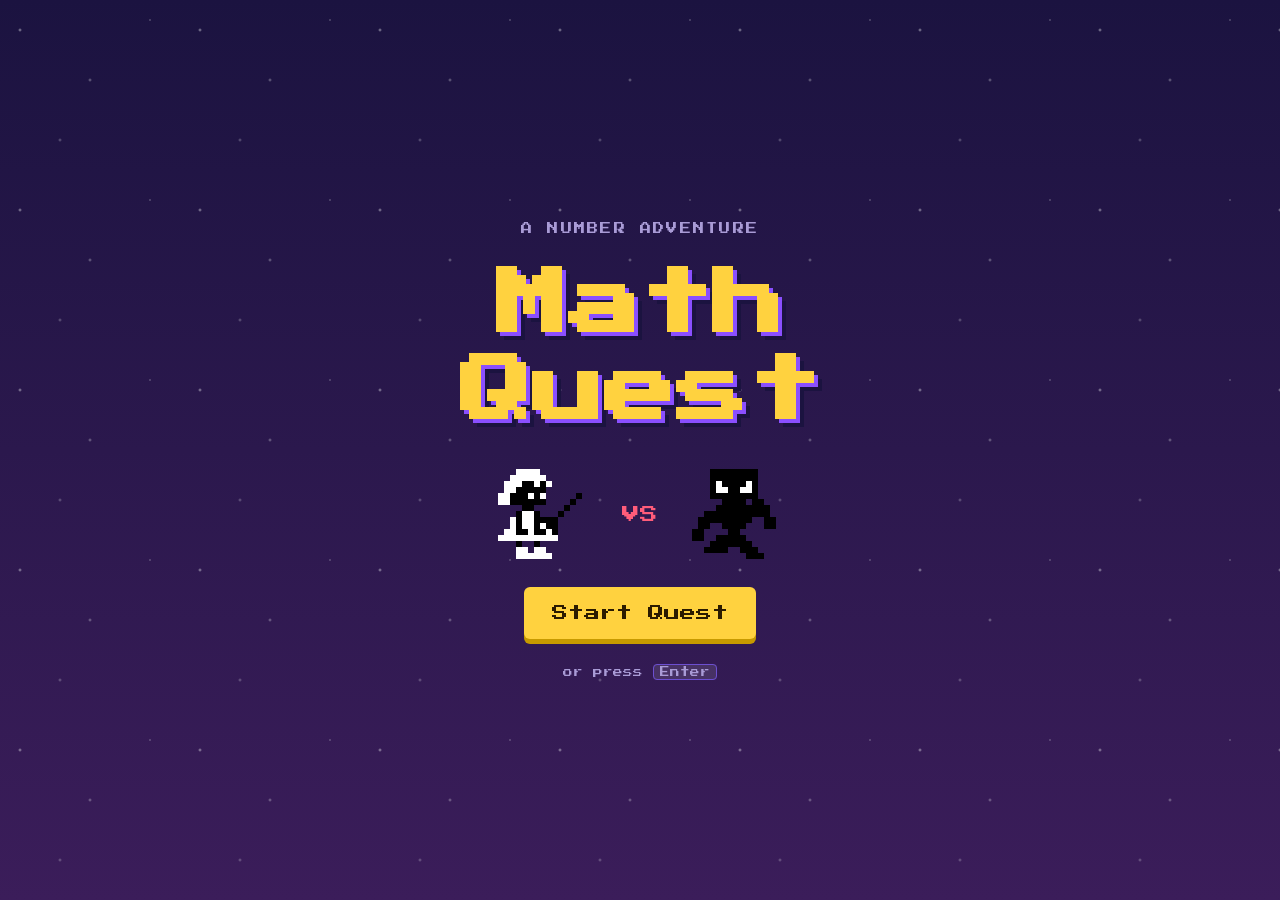
<file: index.html>
<!DOCTYPE html>
<html lang="en">
  <head>
    <meta charset="UTF-8" />
    <meta name="viewport" content="width=device-width, initial-scale=1.0" />
    <title>Math Quest</title>
    <link rel="preconnect" href="https://fonts.googleapis.com" />
    <link rel="preconnect" href="https://fonts.gstatic.com" crossorigin />
    <link
      href="https://fonts.googleapis.com/css2?family=Press+Start+2P&display=swap"
      rel="stylesheet"
    />
    <link rel="stylesheet" href="./style.css" />
  </head>
  <body>
    <main class="game">
      <!-- Title screen -->
      <section id="title-screen" class="screen title">
        <p class="title__tag">A Number Adventure</p>
        <h1 class="title__name">Math<br />Quest</h1>
        <div class="title__sprites">
          <img src="./img/bw_girl_v3.gif" alt="Hero" class="sprite sprite--hero" />
          <span class="title__vs">VS</span>
          <img src="./img/Sprite-0001b.gif" alt="Monster" class="sprite sprite--foe" />
        </div>
        <button id="start-btn" class="btn btn--big" type="button">Start Quest</button>
        <p class="hint">or press <kbd>Enter</kbd></p>
      </section>

      <!-- Game screen -->
      <section id="game-screen" class="screen play" hidden>
        <header class="hud">
          <div class="hud__item life"></div>
          <div class="hud__item level"></div>
          <div class="hud__item score"></div>
          <div class="hud__item high-score"></div>
        </header>

        <div class="arena">
          <img src="./img/bw_girl_v3.gif" alt="Player" class="sprite player" />
          <img src="./img/Sprite-0001b.gif" alt="Monster" class="sprite monster" />
        </div>

        <div class="panel">
          <p class="problem"></p>
          <div class="answer-row">
            <input
              type="number"
              class="your-answer"
              placeholder="Your answer"
              autocomplete="off"
            />
            <button id="attack-btn" class="btn" type="button">Attack!</button>
          </div>
          <div class="ops" role="group" aria-label="Operation">
            <button type="button" class="op" data-op="+">+</button>
            <button type="button" class="op" data-op="-">&minus;</button>
            <button type="button" class="op" data-op="×">&times;</button>
            <button type="button" class="op" data-op="÷">&divide;</button>
          </div>
        </div>
      </section>

      <!-- Game over overlay -->
      <div id="gameover" class="overlay" hidden>
        <div class="overlay__card">
          <h2>Game Over</h2>
          <p class="overlay__score"></p>
          <p class="overlay__best"></p>
          <button id="retry-btn" class="btn btn--big" type="button">Play Again</button>
          <p class="hint">or press <kbd>Enter</kbd></p>
        </div>
      </div>
    </main>

    <script type="module" src="js/main.js"></script>
  </body>
</html>
</file>
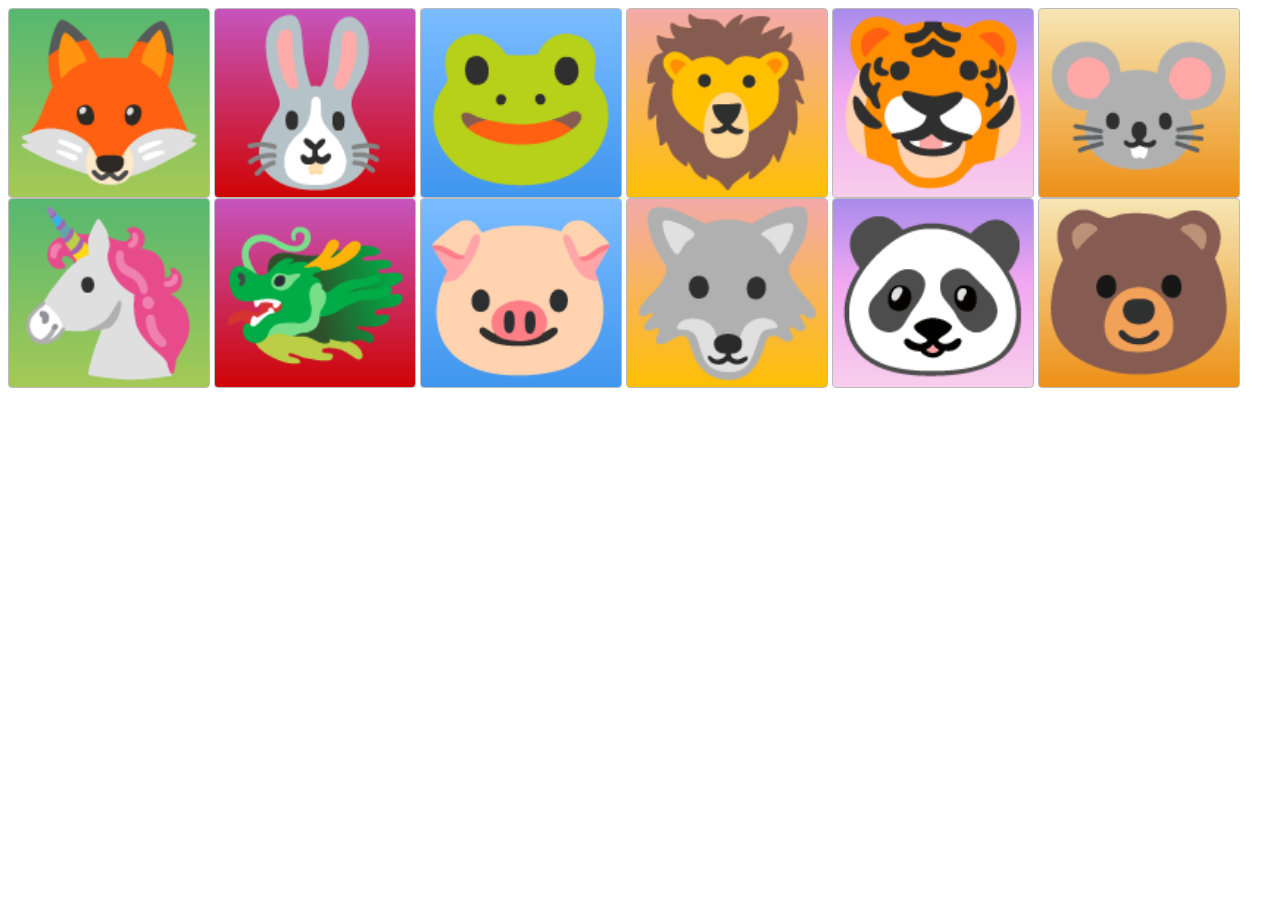
<file: resources/index.html>
<!DOCTYPE html>
<html>
  <head>
    <!-- the below meta tag is default in most modern browsers. however if you have an
  older browser, the emojis may not show up properly. In which case you need this meta
  tag. Read more here: https://teamtreehouse.com/community/meta-charsetutf8-what-does-this-mean-or-what-does-it-do-i-deleted-it-from-the-code-and-nothing-changed -->
    <meta charset="utf-8" />
    <title>Grid Master</title>
    <link rel="stylesheet" type="text/css" href="./style.css" />
  </head>
  <body>
    <div class="zone green">🦊</div>
    <div class="zone red">🐰</div>
    <div class="zone blue">🐸</div>
    <div class="zone yellow">🦁</div>
    <div class="zone purple">🐯</div>
    <div class="zone brown">🐭</div>
    <div class="zone green">🦄</div>
    <div class="zone red">🐲</div>
    <div class="zone blue">🐷</div>
    <div class="zone yellow">🐺</div>
    <div class="zone purple">🐼</div>
    <div class="zone brown">🐻</div>
  </body>
</html>
</file>
<file: style.css>
/* ---------- Theme ---------- */
:root {
  --bg-top: #1b1340;
  --bg-bottom: #3b1d5a;
  --ground: #2a1a47;
  --panel: #241748;
  --panel-border: #6c4fd1;
  --text: #f4efff;
  --muted: #a99bd6;
  --accent: #ffd23f;
  --accent-dark: #c79a00;
  --danger: #ff5c7a;
  --font: "Press Start 2P", "Courier New", monospace;
}

*,
*::before,
*::after {
  box-sizing: border-box;
}

[hidden] {
  display: none !important;
}

body {
  margin: 0;
  min-height: 100vh;
  font-family: var(--font);
  color: var(--text);
  background: linear-gradient(var(--bg-top), var(--bg-bottom)) fixed;
  display: flex;
  justify-content: center;
}

/* Twinkling stars */
body::before {
  content: "";
  position: fixed;
  inset: 0;
  pointer-events: none;
  background-image: radial-gradient(2px 2px at 20px 30px, #fff8, transparent),
    radial-gradient(2px 2px at 90px 80px, #fff6, transparent),
    radial-gradient(1px 1px at 150px 20px, #fff9, transparent),
    radial-gradient(2px 2px at 60px 140px, #fff5, transparent);
  background-size: 180px 180px;
  animation: twinkle 4s ease-in-out infinite alternate;
}

@keyframes twinkle {
  from { opacity: 0.4; }
  to { opacity: 1; }
}

.game {
  position: relative;
  width: 100%;
  max-width: 720px;
  padding: 24px 16px;
}

.screen {
  display: flex;
  flex-direction: column;
  align-items: center;
  gap: 20px;
}

.sprite {
  image-rendering: pixelated;
}

/* ---------- Buttons ---------- */
.btn {
  font-family: var(--font);
  font-size: 0.8rem;
  color: #2b1b00;
  background: var(--accent);
  border: 0;
  border-radius: 6px;
  padding: 14px 18px;
  cursor: pointer;
  box-shadow: 0 5px 0 var(--accent-dark);
  transition: transform 0.08s, box-shadow 0.08s;
}

.btn:hover {
  filter: brightness(1.08);
}

.btn:active {
  transform: translateY(4px);
  box-shadow: 0 1px 0 var(--accent-dark);
}

.btn--big {
  font-size: 1rem;
  padding: 18px 28px;
}

.hint {
  margin: 0;
  font-size: 0.6rem;
  color: var(--muted);
}

kbd {
  background: #ffffff1a;
  border: 1px solid var(--panel-border);
  border-radius: 4px;
  padding: 2px 6px;
  font-family: inherit;
}

/* ---------- Title screen ---------- */
.title {
  min-height: calc(100vh - 48px);
  justify-content: center;
  text-align: center;
  gap: 28px;
}

.title__tag {
  margin: 0;
  font-size: 0.7rem;
  letter-spacing: 0.2em;
  text-transform: uppercase;
  color: var(--muted);
}

.title__name {
  margin: 0;
  font-size: clamp(2.2rem, 11vw, 4.5rem);
  line-height: 1.2;
  color: var(--accent);
  text-shadow: 4px 4px 0 #8a4fff, 8px 8px 0 #1b1340;
}

.title__sprites {
  display: flex;
  align-items: flex-end;
  gap: 28px;
}

.title__sprites .sprite {
  width: 96px;
  height: 96px;
}

.sprite--hero {
  animation: bob 1.2s ease-in-out infinite;
}

.sprite--foe {
  animation: bob 1.2s ease-in-out infinite reverse;
}

.title__vs {
  font-size: 1.1rem;
  color: var(--danger);
  padding-bottom: 36px;
}

@keyframes bob {
  50% { transform: translateY(-8px); }
}

/* ---------- HUD ---------- */
.hud {
  width: 100%;
  display: grid;
  grid-template-columns: repeat(4, 1fr);
  gap: 8px;
}

.hud__item {
  background: var(--panel);
  border: 2px solid var(--panel-border);
  border-radius: 6px;
  padding: 10px 6px;
  font-size: 0.55rem;
  line-height: 1.6;
  text-align: center;
  overflow-wrap: anywhere;
}

.life { color: var(--danger); font-size: 0.8rem; letter-spacing: -1px; }
.high-score { color: var(--accent); }

@media (max-width: 520px) {
  .hud { grid-template-columns: repeat(2, 1fr); }
}

/* ---------- Arena ---------- */
.arena {
  width: 100%;
  height: 240px;
  display: flex;
  justify-content: space-around;
  align-items: flex-end;
  padding: 0 24px 24px;
  border: 2px solid var(--panel-border);
  border-radius: 8px;
  background: linear-gradient(#8a6be0, #b9a2f5 70%, #7a64b8 70%);
}

.player {
  height: 110px;
  width: 110px;
}

.monster {
  height: 50px;
  width: auto;
  max-height: 200px;
  transition: height 0.4s;
}

/* ---------- Question panel ---------- */
.panel {
  width: 100%;
  display: flex;
  flex-direction: column;
  align-items: center;
  gap: 18px;
  padding: 20px 16px;
  background: var(--panel);
  border: 2px solid var(--panel-border);
  border-radius: 8px;
}

.problem {
  margin: 0;
  min-height: 3.2em;
  display: flex;
  align-items: center;
  text-align: center;
  font-size: clamp(0.8rem, 3.6vw, 1.1rem);
  line-height: 1.7;
}

.answer-row {
  display: flex;
  gap: 10px;
  width: 100%;
  max-width: 420px;
}

.your-answer {
  flex: 1;
  min-width: 0;
  font-family: var(--font);
  font-size: 1rem;
  text-align: center;
  color: var(--text);
  background: #120b2b;
  border: 2px solid var(--panel-border);
  border-radius: 6px;
  padding: 14px 8px;
}

.your-answer:focus {
  outline: none;
  border-color: var(--accent);
  box-shadow: 0 0 0 3px #ffd23f40;
}

.your-answer:disabled {
  opacity: 0.5;
}

.your-answer::placeholder {
  color: var(--muted);
  font-size: 0.65rem;
}

/* ---------- Operation selector ---------- */
.ops {
  display: flex;
  gap: 10px;
}

.op {
  width: 52px;
  height: 52px;
  font-family: var(--font);
  font-size: 1.1rem;
  color: var(--text);
  background: #120b2b;
  border: 2px solid var(--panel-border);
  border-radius: 6px;
  cursor: pointer;
}

.op:hover {
  border-color: var(--accent);
}

.op.is-active {
  color: #2b1b00;
  background: var(--accent);
  border-color: var(--accent);
}

/* ---------- Game over overlay ---------- */
.overlay {
  position: fixed;
  inset: 0;
  display: flex;
  align-items: center;
  justify-content: center;
  padding: 16px;
  background: #0b0620cc;
  z-index: 10;
}

.overlay__card {
  width: 100%;
  max-width: 420px;
  text-align: center;
  display: flex;
  flex-direction: column;
  align-items: center;
  gap: 18px;
  padding: 32px 20px;
  background: var(--panel);
  border: 3px solid var(--danger);
  border-radius: 10px;
}

.overlay__card h2 {
  margin: 0;
  font-size: 1.6rem;
  color: var(--danger);
}

.overlay__score,
.overlay__best {
  margin: 0;
  font-size: 0.8rem;
  line-height: 1.8;
}

.overlay__best {
  color: var(--accent);
}
</file>
<file: resources/style.css>
.zone {
    cursor:pointer;
    display:inline-block;
    text-align: center;
    font-size:10em;
    border-radius:4px;
    border:1px solid #bbb;
    transition: all 0.3s linear;
}

.zone:hover {
    -webkit-box-shadow:rgba(0,0,0,0.8) 0px 5px 15px, inset rgba(0,0,0,0.15) 0px -10px 20px;
    -moz-box-shadow:rgba(0,0,0,0.8) 0px 5px 15px, inset rgba(0,0,0,0.15) 0px -10px 20px;
    -o-box-shadow:rgba(0,0,0,0.8) 0px 5px 15px, inset rgba(0,0,0,0.15) 0px -10px 20px;
    box-shadow:rgba(0,0,0,0.8) 0px 5px 15px, inset rgba(0,0,0,0.15) 0px -10px 20px;
}


/*https://paulund.co.uk/how-to-create-shiny-css-buttons*/
/***********************************************************************
 *  Green Background
 **********************************************************************/
.green{
    background: #56B870; /* Old browsers */
    background: -moz-linear-gradient(top, #56B870 0%, #a5c956 100%); /* FF3.6+ */
    background: -webkit-gradient(linear, left top, left bottom, color-stop(0%,#56B870), color-stop(100%,#a5c956)); /* Chrome,Safari4+ */
    background: -webkit-linear-gradient(top, #56B870 0%,#a5c956 100%); /* Chrome10+,Safari5.1+ */
    background: -o-linear-gradient(top, #56B870 0%,#a5c956 100%); /* Opera 11.10+ */
    background: -ms-linear-gradient(top, #56B870 0%,#a5c956 100%); /* IE10+ */
    background: linear-gradient(top, #56B870 0%,#a5c956 100%); /* W3C */
}

/***********************************************************************
 *  Red Background
 **********************************************************************/
.red{
    background: #C655BE; /* Old browsers */
    background: -moz-linear-gradient(top, #C655BE 0%, #cf0404 100%); /* FF3.6+ */
    background: -webkit-gradient(linear, left top, left bottom, color-stop(0%,#C655BE), color-stop(100%,#cf0404)); /* Chrome,Safari4+ */
    background: -webkit-linear-gradient(top, #C655BE 0%,#cf0404 100%); /* Chrome10+,Safari5.1+ */
    background: -o-linear-gradient(top, #C655BE 0%,#cf0404 100%); /* Opera 11.10+ */
    background: -ms-linear-gradient(top, #C655BE 0%,#cf0404 100%); /* IE10+ */
    background: linear-gradient(top, #C655BE 0%,#cf0404 100%); /* W3C */
}

/***********************************************************************
 *  Yellow Background
 **********************************************************************/
.yellow{
    background: #F3AAAA; /* Old browsers */
    background: -moz-linear-gradient(top, #F3AAAA 0%, #febf04 100%); /* FF3.6+ */
    background: -webkit-gradient(linear, left top, left bottom, color-stop(0%,#F3AAAA), color-stop(100%,#febf04)); /* Chrome,Safari4+ */
    background: -webkit-linear-gradient(top, #F3AAAA 0%,#febf04 100%); /* Chrome10+,Safari5.1+ */
    background: -o-linear-gradient(top, #F3AAAA 0%,#febf04 100%); /* Opera 11.10+ */
    background: -ms-linear-gradient(top, #F3AAAA 0%,#febf04 100%); /* IE10+ */
    background: linear-gradient(top, #F3AAAA 0%,#febf04 100%); /* W3C */
}

/***********************************************************************
 *  Blue Background
 **********************************************************************/
.blue{
    background: #7abcff; /* Old browsers */
    background: -moz-linear-gradient(top, #7abcff 0%, #60abf8 44%, #4096ee 100%); /* FF3.6+ */
    background: -webkit-gradient(linear, left top, left bottom, color-stop(0%,#7abcff), color-stop(44%,#60abf8), color-stop(100%,#4096ee)); /* Chrome,Safari4+ */
    background: -webkit-linear-gradient(top, #7abcff 0%,#60abf8 44%,#4096ee 100%); /* Chrome10+,Safari5.1+ */
    background: -o-linear-gradient(top, #7abcff 0%,#60abf8 44%,#4096ee 100%); /* Opera 11.10+ */
    background: -ms-linear-gradient(top, #7abcff 0%,#60abf8 44%,#4096ee 100%); /* IE10+ */
    background: linear-gradient(top, #7abcff 0%,#60abf8 44%,#4096ee 100%); /* W3C */
}

/***********************************************************************
 *  Purple Background
 **********************************************************************/
.purple {
    background: #A88BEB; /* Old browsers */
    background: -moz-linear-gradient(top, #A88BEB 0%, #F1A7F1 44%, #F8CEEC 100%); /* FF3.6+ */
    background: -webkit-gradient(linear, left top, left bottom, color-stop(0%,#A88BEB), color-stop(44%,#F1A7F1), color-stop(100%,#F8CEEC)); /* Chrome,Safari4+ */
    background: -webkit-linear-gradient(top, #A88BEB 0%,#F1A7F1 44%,#F8CEEC 100%); /* Chrome10+,Safari5.1+ */
    background: -o-linear-gradient(top, #A88BEB 0%,#F1A7F1 44%,#F8CEEC 100%); /* Opera 11.10+ */
    background: -ms-linear-gradient(top, #A88BEB 0%,#F1A7F1 44%,#F8CEEC 100%); /* IE10+ */
    background: linear-gradient(top, #A88BEB 0%,#F1A7F1 44%,#F8CEEC 100%); /* W3C */
}

/***********************************************************************
 *  Brown Background
 **********************************************************************/
.brown {
    background: #f6e6b4; /* Old browsers */
    background: -moz-linear-gradient(top, #f6e6b4 0%, #ed9017 100%); /* FF3.6+ */
    background: -webkit-gradient(linear, left top, left bottom, color-stop(0%,#f6e6b4), color-stop(100%,#ed9017)); /* Chrome,Safari4+ */
    background: -webkit-linear-gradient(top, #f6e6b4 0%,#ed9017 100%); /* Chrome10+,Safari5.1+ */
    background: -o-linear-gradient(top, #f6e6b4 0%,#ed9017 100%); /* Opera 11.10+ */
    background: -ms-linear-gradient(top, #f6e6b4 0%,#ed9017 100%); /* IE10+ */
    background: linear-gradient(top, #f6e6b4 0%,#ed9017 100%); /* W3C */
    filter: progid:DXImageTransform.Microsoft.gradient( startColorstr='#f6e6b4', endColorstr='#ed9017',GradientType=0 ); /* IE6-9 */
}
</file>
